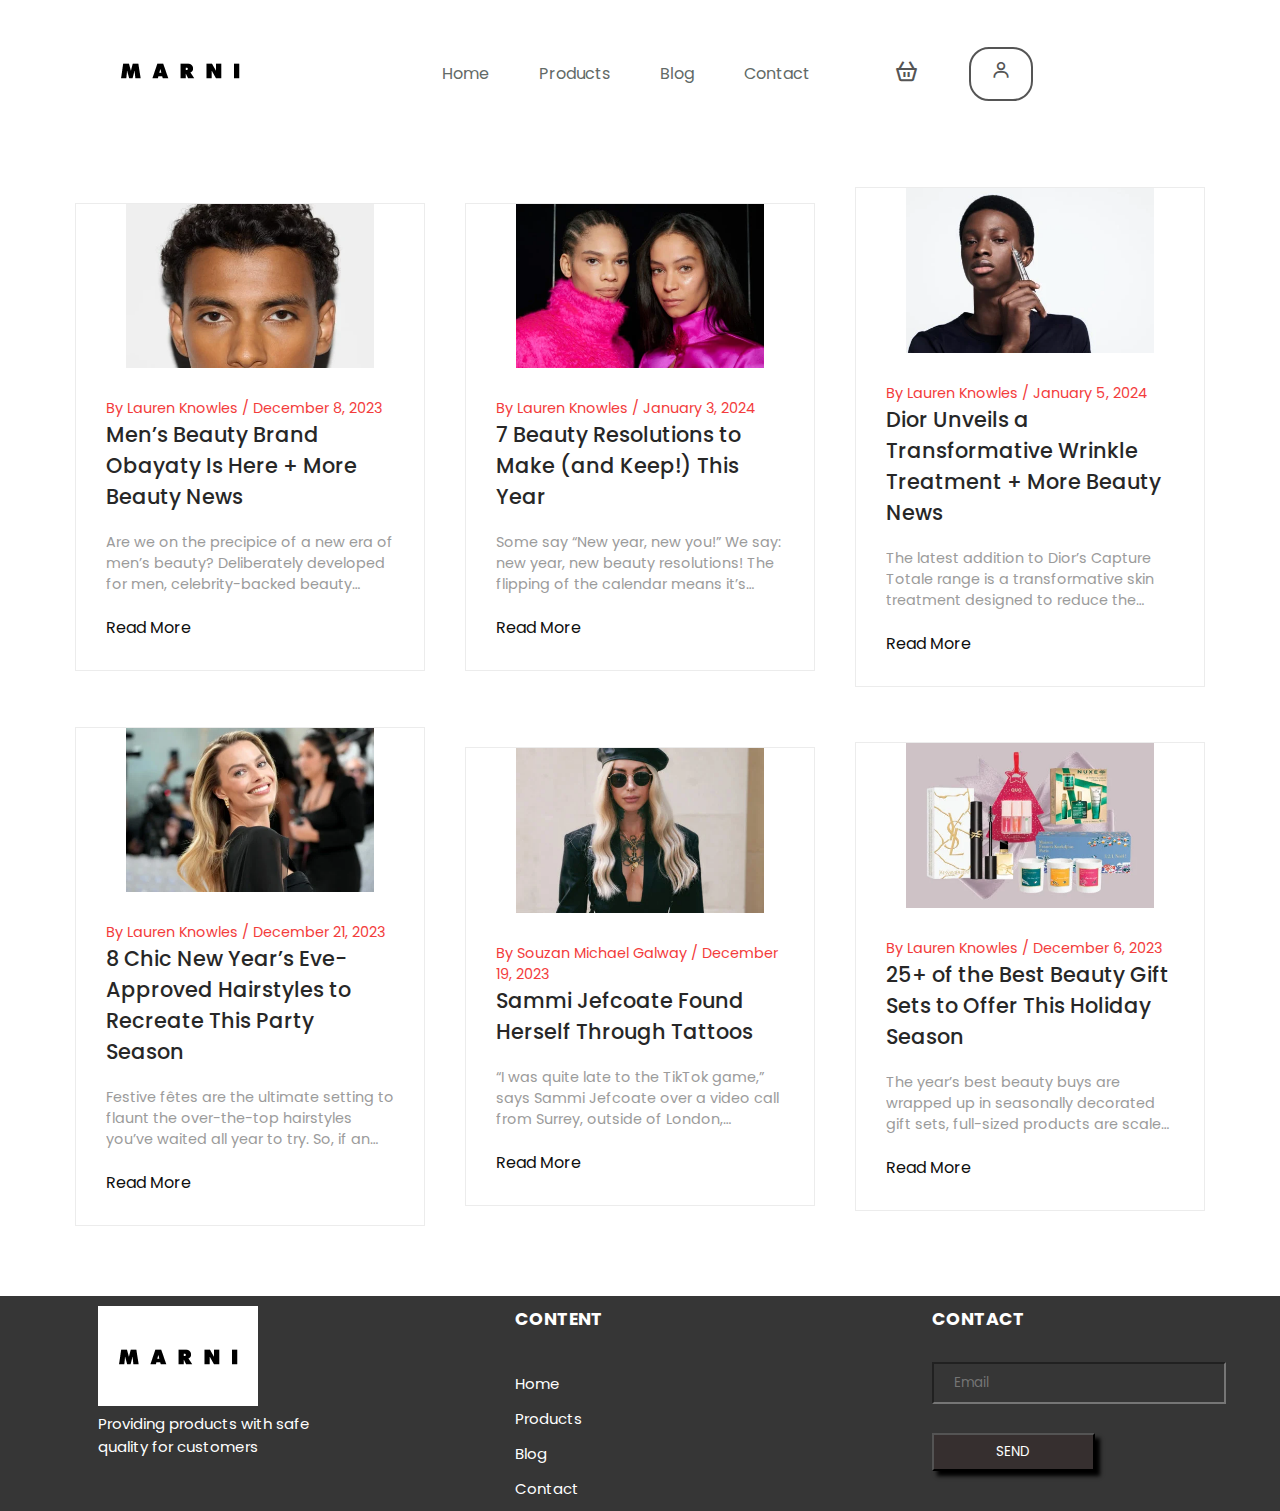
<file: HTML/blog.html>
<!DOCTYPE html>
<html lang="en">
<head>
    <meta charset="UTF-8">
    <meta name="viewport" content="width=device-width, initial-scale=1.0">
    <link href="https://unpkg.com/boxicons@2.0.7/css/boxicons.min.css" rel="stylesheet"> 
    <link rel="shortcut icon" href="images/fav-icon.svg"/>
    <link rel="preconnect" href="https://fonts.gstatic.com">
    <link href="https://fonts.googleapis.com/css2?family=Poppins:ital,wght@0,100;0,200;0,300;0,400;0,500;0,600;0,700;0,800;0,900;1,100;1,200;1,300;1,400;1,500;1,600;1,700;1,800;1,900&display=swap" rel="stylesheet">
    <title>Fashion</title>
    <link rel="icon" href="../img/clothes64.png" />
    <link rel="stylesheet" href="../CSS/blog.css">
    <script src="../javascript/product.js" defer></script>
</head>
    <body>
        <!--blog-section============================================================================-->
        <section id="blog">
            <!--blog-heading--------------->
            <nav>
                <div class="logo">
                  <a href="../index.html">
                    <img src="../img/logo.jpg" height="100" weight="100" alt="" />
                  </a>
                </div>
                 <ul class="nav-menu">
                      <li class="itema"><a href="../index.html">Home</a></li>
                      <li class="itema"><a href="../HTML/product.html">Products</a></li>
                      <li class="itema"><a href="../HTML/blog.html">Blog</a></li>
                      <li class="itema"><a href="./contact.html">Contact</a></li>
                 </ul>
                 <div>
                  <ul class="nav-right">
                    <li class="cart"><i class="bx bx-basket"></i></li>
                    <li><a href="../HTML/login.html"><i class="bx bx-user"></i></a></li>
                   </ul>
                 </div>
          
              </nav>
      
            <!--container---------------->
            <div class="blog-container">
              <div class="blog-box">
                <div class="blog-img">
                  <img alt="blog" src="../img/blog1.jpg">
                </div>
                <div class="blog-text">
                  <span>By Lauren Knowles / December 8, 2023</span>
                  <a href="#" class="blog-title">Men’s Beauty Brand Obayaty Is Here + More Beauty News</a>
                  <p>Are we on the precipice of a new era of men’s beauty? Deliberately developed for men, celebrity-backed beauty brand Obayaty has made its debut.</p>
                  <a href="#">Read More</a>
                </div>
              </div>
              <div class="blog-box">
                <div class="blog-img">
                  <img alt="blog" src="../img/blog2.jpg">
                </div>
                <div class="blog-text">
                  <span>By Lauren Knowles / January 3, 2024</span>
                  <a href="#" class="blog-title">7 Beauty Resolutions to Make (and Keep!) This Year</a>
                  <p>Some say “New year, new you!” We say: new year, new beauty resolutions! The flipping of the calendar means it’s officially time to refresh and reset our beauty regimens, so why not commit to a couple of beauty resolutions in the name of forming better habits this year?</p>
                  <a href="#">Read More</a>
                </div>
              </div>             
               <div class="blog-box">
                <div class="blog-img">
                  <img alt="blog" src="../img/blog3.jpg">
                </div>
                <div class="blog-text">
                  <span>By Lauren Knowles / January 5, 2024</span>
                  <a href="#" class="blog-title">Dior Unveils a Transformative Wrinkle Treatment + More Beauty News</a>
                  <p>The latest addition to Dior’s Capture Totale range is a transformative skin treatment designed to reduce the appearance of eight types of face wrinkles from forehead lines and crow’s feet to frown lines and smile lines.</p>
                  <a href="#">Read More</a>
                </div>
              </div>
              <div class="blog-box">
                <div class="blog-img">
                  <img alt="blog" src="../img/blog4.jpg">
                </div>
                <div class="blog-text">
                  <span>By Lauren Knowles / December 21, 2023</span>
                  <a href="#" class="blog-title">8 Chic New Year’s Eve-Approved Hairstyles to Recreate This Party Season</a>
                  <p>Festive fêtes are the ultimate setting to flaunt the over-the-top hairstyles you’ve waited all year to try. So, if an invitation to said New Year’s Eve soirée arrives in your inbox, consider it your chance to do just that.</p>
                  <a href="#">Read More</a>
                </div>
              </div>
              <div class="blog-box">
                <div class="blog-img">
                  <img alt="blog" src="../img/blog5.jpg">
                </div>
                <div class="blog-text">
                  <span>By Souzan Michael Galway / December 19, 2023</span>
                  <a href="#" class="blog-title">Sammi Jefcoate Found Herself Through Tattoos</a>
                  <p>“I was quite late to the TikTok game,” says Sammi Jefcoate over a video call from Surrey, outside of London, England. “I ignored it for quite a long time because it was far too much dancing. I was like, ‘I can’t do that!’ I didn’t even want to talk to the camera.” She eventually joined TikTok in November 2021, after a fruitful four years as an Instagram content creator. The accessories brand founder (Jefcoate’s line, Ārdēo Studios, sells hats, scarves, belts and harnesses) had achieved success on the photo app by sharing her OOTDs, which featured lots of black leather and latex. “At the time, Instagram felt a bit iffy, like it might die,” says Jefcoate. “So I decided to join TikTok and just be myself — not an extrovert. I gained a million followers in a month.”</p>
                  <a href="#">Read More</a>
                </div>
              </div>             
               <div class="blog-box">
                <div class="blog-img">
                  <img alt="blog" src="../img/blog6.jpg">
                </div>
                <div class="blog-text">
                  <span>By Lauren Knowles / December 6, 2023</span>
                  <a href="#" class="blog-title">25+ of the Best Beauty Gift Sets to Offer This Holiday Season</a>
                  <p>The year’s best beauty buys are wrapped up in seasonally decorated gift sets, full-sized products are scaled down and transformed into stocking stuffers, and luxury beauty items are bundled together and definitely worth the splurge.</p>
                  <a href="#">Read More</a>
                </div>
              </div>

          </section>
          <!-- FOOOTER============================================================================-->
          <div id="footer">
            <div class="box">
              <div class="logo">
                <img src="../img/logo.jpg" height="100" weight="100" alt="" />
              </div>
              <p>Providing products with safe quality for customers</p>
            </div>
            <div class="box">
              <h3>CONTENT</h3>
              <ul class="quick-menu">
                <div class="item">
                  <a href="../index.html">Home</a>
                </div>
                <div class="item">
                  <a href="../HTML/product.html">Products</a>
                </div>
                <div class="item">
                  <a href="./blog.html">Blog</a>
                </div>
                <div class="item">
                  <a href="../HTML/contact.html">Contact</a>
                </div>
              </ul>
            </div>
            <div class="box" id="contact-section">
              <h3>CONTACT</h3>
              <form action="">
                <input type="text" placeholder="Email" />
                <button style="cursor: pointer;">SEND</button>
              </form>
            </div>
          </div>

    </body>
    </html>
</file>
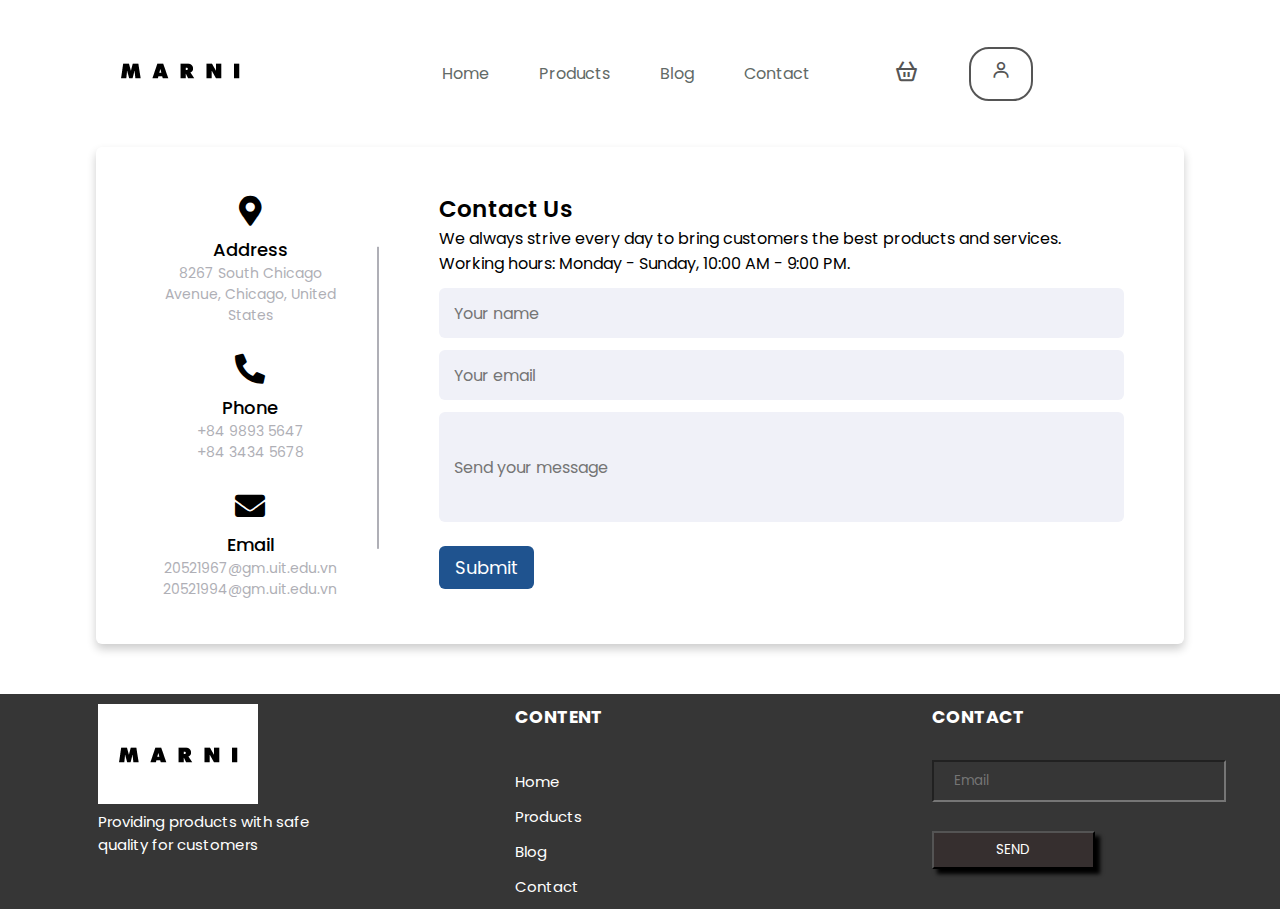
<file: HTML/contact.html>
<!DOCTYPE html>
<!-- Created By CodingLab - www.codinglabweb.com -->
<html lang="en" dir="ltr">
  <head>
    <meta charset="UTF-8">
    <meta name="viewport" content="width=device-width, initial-scale=1.0">
    <title>Fashion</title>
    <link rel="icon" href="../img/clothes64.png" />
    <link rel="stylesheet" href="../CSS/contact.css">
    <!-- Fontawesome CDN Link -->
    <link rel="shortcut icon" href="images/fav-icon.svg"/>
    <link rel="stylesheet" href="https://cdnjs.cloudflare.com/ajax/libs/font-awesome/5.15.2/css/all.min.css"/>

     <link href="https://unpkg.com/boxicons@2.0.7/css/boxicons.min.css" rel="stylesheet"> 
     <link rel="preconnect" href="https://fonts.gstatic.com">
   </head>

<body>

    <nav>
        <div class="logo">
          <a href="../index.html">
            <img src="../img/logo.jpg" height="100" weight="100" alt="" />
          </a>
        </div>
         <ul class="nav-menu">
              <li class="itema"><a href="../index.html">Home</a></li>
              <li class="itema"><a href="../HTML/product.html">Products</a></li>
              <li class="itema"><a href="../HTML/blog.html">Blog</a></li>
              <li class="itema"><a href="../HTML/contact.html">Contact</a></li>
         </ul>
         <div>
          <ul class="nav-right">
            <li class="cart"><i class="bx bx-basket"></i></li>
            <li><a href="../HTML/login.html"><i class="bx bx-user"></i></a></li>
           </ul>
         </div>  
        </nav>
     <!-- Contact============================================================================-->
  <div class="container">
    <div class="content">
      <div class="left-side">
        <div class="address details">
          <i class="fas fa-map-marker-alt"></i>
          <div class="topic">Address</div>
          <div class="text-one">8267 South Chicago Avenue, Chicago, United States</div>
        </div>
        <div class="phone details">
          <i class="fas fa-phone-alt"></i>
          <div class="topic">Phone</div>
          <div class="text-one">+84 9893 5647</div>
          <div class="text-two">+84 3434 5678</div>
        </div>
        <div class="email details">
          <i class="fas fa-envelope"></i>
          <div class="topic">Email</div>
          <div class="text-one">20521967@gm.uit.edu.vn</div>
          <div class="text-two">20521994@gm.uit.edu.vn</div>
        </div>
      </div>
      <div class="right-side">
        <div class="topic-text">Contact Us</div>
        <p>We always strive every day to bring customers the best products and services.</p>
        <p> Working hours: Monday - Sunday, 10:00 AM - 9:00 PM.</p>
        
      <form action="#">
        <div class="input-box">
          <input type="text" placeholder="Your name">
        </div>
        <div class="input-box">
          <input type="text" placeholder="Your email">
        </div>
        <div class="input-box message-box">
         <input type="text" placeholder="Send your message">
        </div>
        <div class="button">
          <input type="button" value="Submit" >
        </div>
      </form>
    </div>
    </div>
  </div>

    <!-- FOOOTER============================================================================-->
    <div id="footer">
        <div class="box">
        <div class="logo">
            <img src="../img/logo.jpg" height="100" weight="100" alt="" />
        </div>
        <p>Providing products with safe quality for customers</p>
        </div>
        <div class="box">
        <h3>CONTENT</h3>
        <ul class="quick-menu">
          <div class="item-footer">
            <a href="../index.html">Home</a>
          </div>
          <div class="item-footer">
            <a href="./product.html">Products</a>
          </div>
          <div class="item-footer">
            <a href="./blog.html">Blog</a>
          </div>
          <div class="item-footer">
            <a href="./contact.html">Contact</a>
          </div>
        </ul>
        </div>
        <div class="box" id="contact-section">
        <h3>CONTACT</h3>
        <form action="">
            <input type="text" placeholder="Email" />
            <button style="cursor: pointer;">SEND</button>
        </form>
        </div>
    </div>
</body>
</html>
</file>
<file: CSS/blog.css>
@import url('https://fonts.googleapis.com/css2?family=Poppins:ital,wght@0,400;0,500;0,600;1,200;1,400;1,500&display=swap');
*{
   padding:0;
   margin:0;
   box-sizing: border-box;
   font-family:'Poppins', sans-serif;
}
.body{
   display: flex;
   justify-content: center;
   align-items: center;
   overflow: hidden;
}

nav{
   top: -10px;
   left: 0;
   width: 100%;
   padding:20px 100px;
   display: flex;
   justify-content: space-between;
   align-items: center;
}
.nav-menu {
   list-style:none;
   display: flex;
}

.nav-menu .itema {
   margin:0px 25px;
}

.nav-menu .itema a {
   position: relative;
   color:#626A67;
   text-decoration: none;
}
.nav-menu .itema a::after {
   background: #1d1a1a;
   content: '';
   position: absolute;
   left: 0;
   bottom: -6px;
   width: 100%;
   height: 3px;
   border-radius: 5px;
   transform-origin: right;
   transform: scaleX(0);
   transition: transform .5s ;
}
.nav-menu .itema a:hover::after {
   transform: scaleX(1);
   transform-origin: left;
}

a{
   text-decoration: none;
   color: inherit;
}

.nav-right{
   width: 30%; 
   display: flex;
   justify-content: flex-end;

}
.nav-right li{
   list-style: none;
   margin: 0 15px; 
   color: #555; 
   font-size: 25px;
   padding: 8px 20px;
}
.nav-right li:last-child{ 
   border: 2px solid; 
   font-size: 20px;
   border-radius: 20px;

}
.cart{
   position: relative;
}
.cart:before{
   position: absolute;
   content: attr(data-count); 
   width: 25px; 
   height: 25px; 
   font-size: 12px; 
   line-height: 25px; 
   border-radius: 15px; 
   top: -20px;
   text-align: center; 
   background: red; 
   color: white; 
   cursor: pointer; 
   opacity: 0;
}
.cart.on:before{
   opacity: 1;
}

------------------------*/
#blog{
    display: flex;
    flex-direction: column;
    justify-content: center;
    align-items: center;
    padding: 40px;
    border-top: 1px solid rgba(0, 0, 0, 0.05);
    border-bottom: 1px solid rgba(0, 0, 0, 0.05);
}
.blog-heading{
    display: flex;
    flex-direction: column;
    justify-content: center;
    align-items: center;
 
}
.blog-heading span{
    color: #f33c3c;
}
.blog-heading h3{
    font-size: 2.4rem;
    color: #2b2b2b;
    font-weight: 600;
}
.blog-container{
    display: flex;
    justify-content: center;
    align-items: center;
    margin: 20px 0px;
    flex-wrap: wrap;
}
 
.blog-box{
    width:350px;
    background-color: #ffffff;
    border: 1px solid #ececec;
    margin: 20px 20px;
 
}
.blog-img{
    display: flex;
    justify-content: center;
    align-items: center;
    height: 100%;
}
.blog-img img{
    width:71%;
    height: 100%;
    object-fit: cover;
    object-position: center;
}
.blog-text{
    padding: 30px;
    display: flex;
    flex-direction: column;
}
.blog-text span{
    color: #f33c3c;
    font-size: 0.9rem;
    cursor: pointer;
}
.blog-text .blog-title{
    font-size: 1.3rem;
    font-weight: 500;
    color: #272727;
}
.blog-text p{
    color: #9b9b9b;
    font-size: 0.9rem;
    display: -webkit-box;
    -webkit-line-clamp: 3;
    -webkit-box-orient: vertical;
    overflow: hidden;
    text-overflow: ellipsis;
    margin: 20px 0px;
}
.blog-text a {
    color: #0f0f0f;
    text-decoration: none; 
    transition: border-bottom 0.3s ease; 
}

.blog-text a:hover {
    text-decoration: underline;
}

.blog-text a:hover{
    color: #c74242;
    transition: all ease 0.3s;
}
 
 
@media(max-width:1250px){
 
    .blog-box{
        width: 300px;
    }
} 
@media(max-width:1100px){
    .blog-box{
        width:70%;
    }
}
 
@media(max-width:550px){
   
    .blog-box{
        margin: 20px 10px;
        width: 100%;
    }
    #blog{
        padding:20px;
    }
}

/*================FOOTER================*/
#footer {
    width: 100%;
    background:rgb(0,0,0,0.79);
    height: 215px;
    margin-top:560px;
    padding:0px 15px;
    padding-top:10px;
    display: flex;
    justify-content: space-around;
    font-size: 15px;
    margin-top: 50px;
}

#footer .box {
    width: 250px;
    color:#fff;
}

#footer .box .quick-menu {
    margin-top:40px;

}

#footer .box .quick-menu .item{
    margin-bottom:12px;

}
#footer .box .quick-menu ,.item a{
    color:#fff;
    text-decoration: none;
}

#footer .box form input {
    width: 294px;
    height: 42px;
    background:transparent;
    padding-left:20px;
    color:#fff;
    margin-top:30px;
}

#footer .box form button {
    background:#362f2f;
    box-shadow: 5px 5px 4px rgba(0,0,0.25);
    width: 163px;
    height: 38px;
    margin-top:29px;
    color:#fff;
}
</file>
<file: CSS/contact.css>
@import url('https://fonts.googleapis.com/css2?family=Poppins:ital,wght@0,400;0,500;0,600;1,200;1,400;1,500&display=swap');
*{
   padding:0;
   margin:0;
   box-sizing: border-box;
   font-family:'Poppins', sans-serif;
}
.body{
   display: flex;
   justify-content: center;
   align-items: center;
   overflow: hidden;
}

nav{
   top: -10px;
   left: 0;
   width: 100%;
   padding:20px 100px;
   display: flex;
   justify-content: space-between;
   align-items: center;
}
.nav-menu {
   list-style:none;
   display: flex;
}

.nav-menu .itema {
   margin:0px 25px;
}

.nav-menu .itema a {
   position: relative;
   color:#626A67;
   text-decoration: none;
}
.nav-menu .itema a::after {
   background: #1d1a1a;
   content: '';
   position: absolute;
   left: 0;
   bottom: -6px;
   width: 100%;
   height: 3px;
   border-radius: 5px;
   transform-origin: right;
   transform: scaleX(0);
   transition: transform .5s ;
}
.nav-menu .itema a:hover::after {
   transform: scaleX(1);
   transform-origin: left;
}

a{
   text-decoration: none;
   color: inherit;
}

.nav-right{
   width: 30%; 
   display: flex;
   justify-content: flex-end;

}
.nav-right li{
   list-style: none;
   margin: 0 15px; 
   color: #555; 
   font-size: 25px;
   padding: 8px 20px;
}
.nav-right li:last-child{ 
   border: 2px solid; 
   font-size: 20px;
   border-radius: 20px;

}
.cart{
   position: relative;
}
.cart:before{
   position: absolute;
   content: attr(data-count); 
   width: 25px; 
   height: 25px; 
   font-size: 12px; 
   line-height: 25px; 
   border-radius: 15px; 
   top: -20px;
   text-align: center; 
   background: red; 
   color: white; 
   cursor: pointer; 
   opacity: 0;
}
.cart.on:before{
   opacity: 1;

}
/*================ Container========*/


.container{
  width: 85%;
  background: #fff;
  border-radius: 6px;
  padding: 20px 60px 30px 40px;
  box-shadow: 0 5px 10px rgba(0, 0, 0, 0.2);
  margin: 0 auto;
}
.container .content{
  display: flex;
  align-items: center;
  justify-content: space-between;
}
.container .content .left-side{
  width: 25%;
  height: 100%;
  display: flex;
  flex-direction: column;
  align-items: center;
  justify-content: center;
  margin-top: 15px;
  position: relative;
}
.content .left-side::before{
  content: '';
  position: absolute;
  height: 70%;
  width: 2px;
  right: -15px;
  top: 50%;
  transform: translateY(-50%);
  background: #afafb6;
}
.content .left-side .details{
  margin: 14px;
  text-align: center;
}
.content .left-side .details i{
  font-size: 30px;
  color: #000000;
  margin-bottom: 10px;
}
.content .left-side .details .topic{
  font-size: 18px;
  font-weight: 500;
}
.content .left-side .details .text-one,
.content .left-side .details .text-two{
  font-size: 14px;
  color: #afafb6;
}
.container .content .right-side{
  width: 75%;
  margin-left: 75px;
}
.content .right-side .topic-text{
  font-size: 23px;
  font-weight: 600;
  color: #000000;
}
.right-side .input-box{
  height: 50px;
  width: 100%;
  margin: 12px 0;
}
.right-side .input-box input,
.right-side .input-box textarea{
  height: 100%;
  width: 100%;
  border: none;
  outline: none;
  font-size: 16px;
  background: #F0F1F8;
  border-radius: 6px;
  padding: 0 15px;
  resize: none;
}
.right-side .message-box{
  min-height: 110px;
}
.right-side .input-box textarea{
  padding-top: 6px;
}
.right-side .button{
  display: inline-block;
  margin-top: 12px;
}
.right-side .button input[type="button"]{
  color: #fff;
  font-size: 18px;
  outline: none;
  border: none;
  padding: 8px 16px;
  border-radius: 6px;
  background: #1f538f;
  cursor: pointer;
  transition: all 0.3s ease;
}
.button input[type="button"]:hover{
  background: #a48231;
}

@media (max-width: 950px) {
  .container{
    width: 90%;
    padding: 30px 40px 40px 35px ;
  }
  .container .content .right-side{
   width: 75%;
   margin-left: 55px;
}
}
@media (max-width: 820px) {
  .container{
    margin: 40px 0;
    height: 100%;
  }
  .container .content{
    flex-direction: column-reverse;
  }
 .container .content .left-side{
   width: 100%;
   flex-direction: row;
   margin-top: 40px;
   justify-content: center;
   flex-wrap: wrap;
 }
 .container .content .left-side::before{
   display: none;
 }
 .container .content .right-side{
   width: 100%;
   margin-left: 0;
 }
}


/*================FOOTER================*/
#footer {
  width: 100%;
  background:rgb(0,0,0,0.79);
  height: 215px;
  margin-top:560px;
  padding:0px 15px;
  padding-top:10px;
  display: flex;
  justify-content: space-around;
  font-size: 15px;
  margin-top: 50px;
}

#footer .box {
  width: 250px;
  color:#fff;
}

#footer .box .quick-menu {
  margin-top:40px;

}

#footer .box .quick-menu .item-footer{
  margin-bottom:12px;

}
#footer .box .quick-menu ,.item-footer a{
  color:#fff;
  text-decoration: none;
}

#footer .box form input {
  width: 294px;
  height: 42px;
  background:transparent;
  padding-left:20px;
  color:#fff;
  margin-top:30px;
}

#footer .box form button {
  background:#362f2f;
  box-shadow: 5px 5px 4px rgba(0,0,0.25);
  width: 163px;
  height: 38px;
  margin-top:29px;
  color:#fff;
}
</file>
